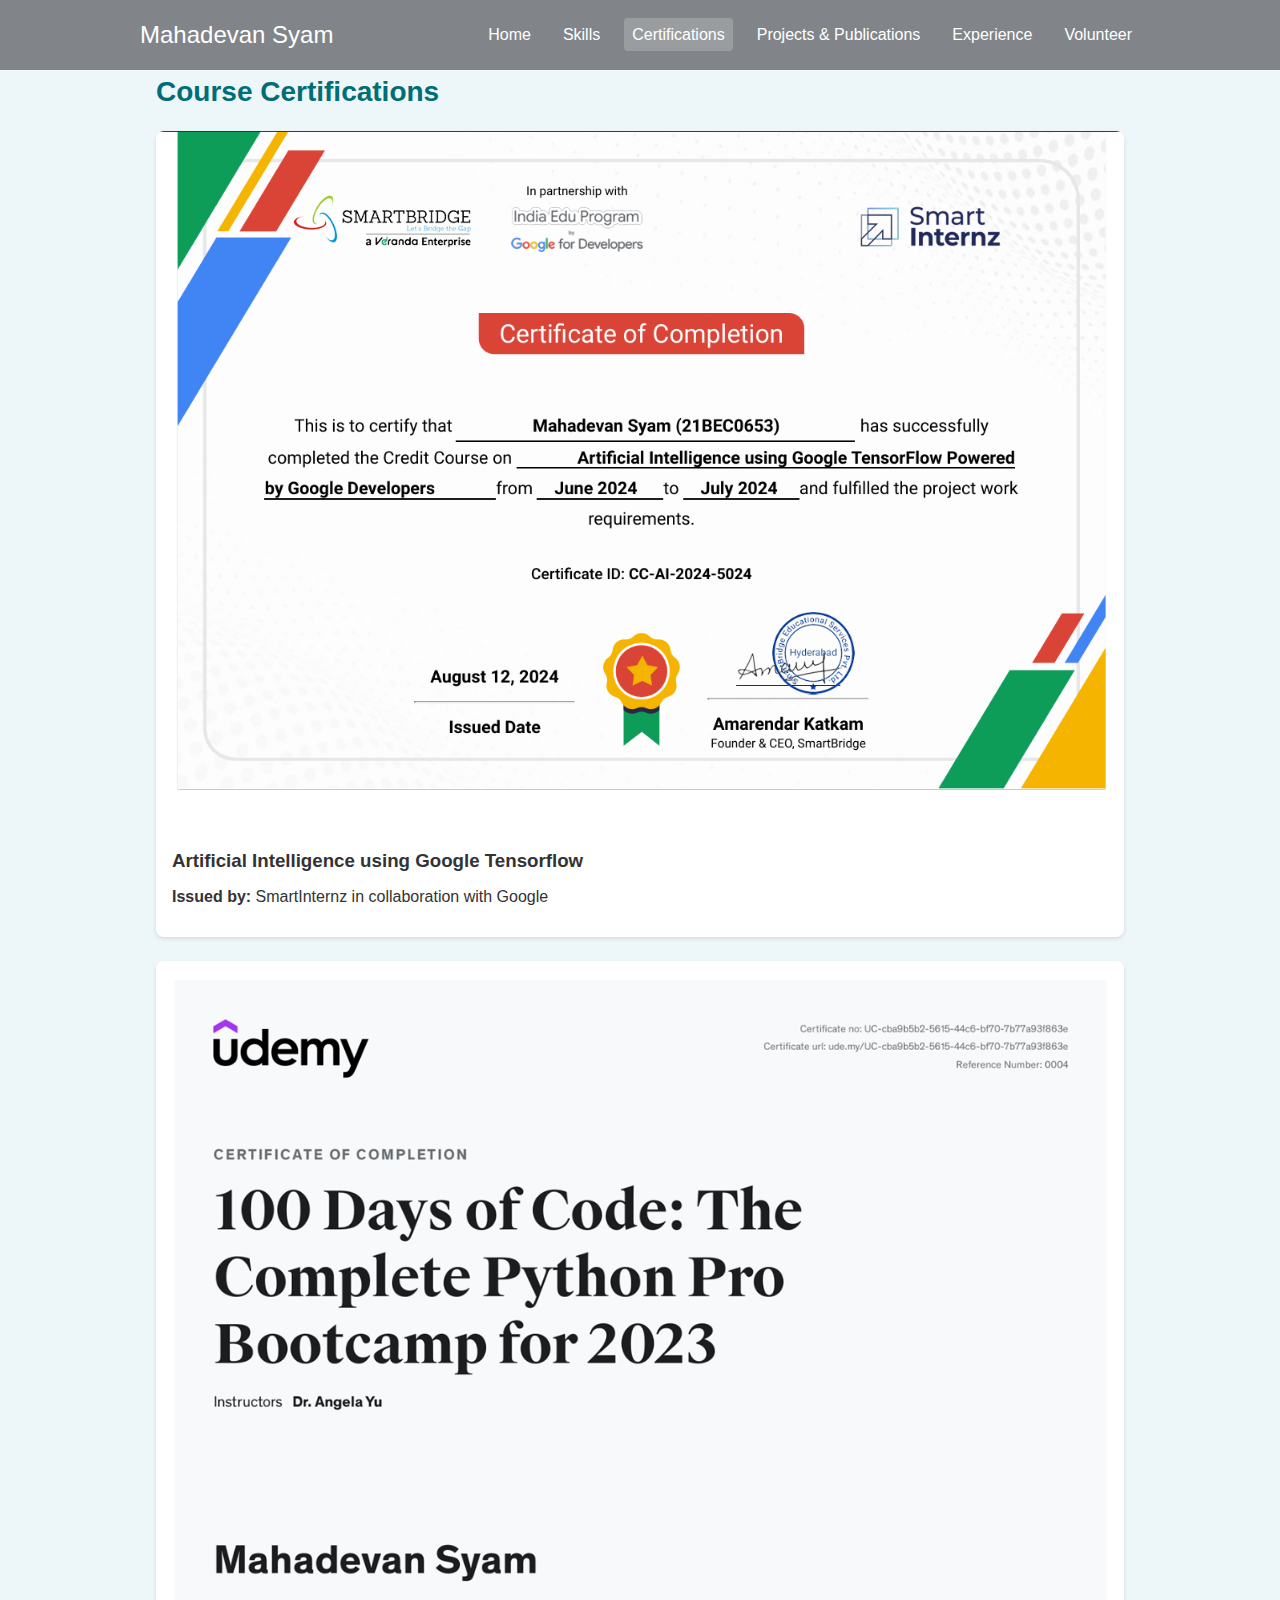
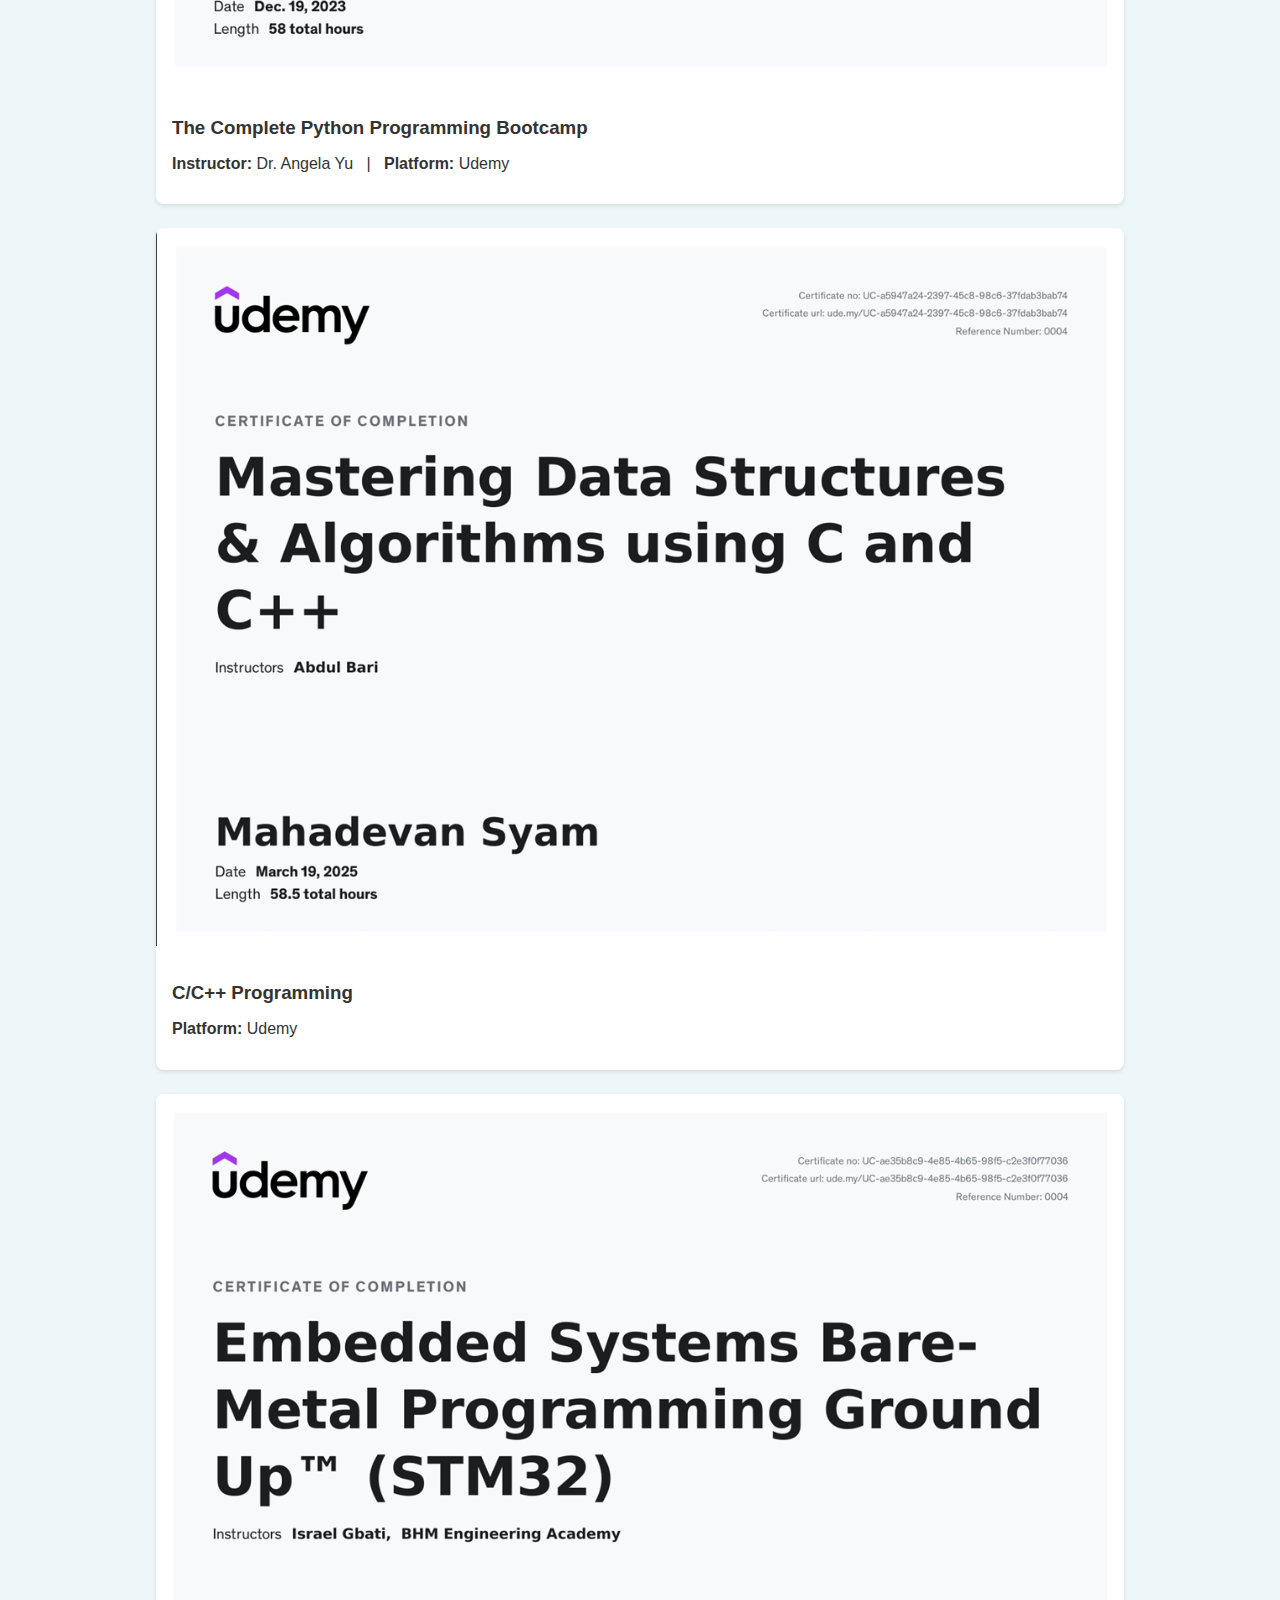
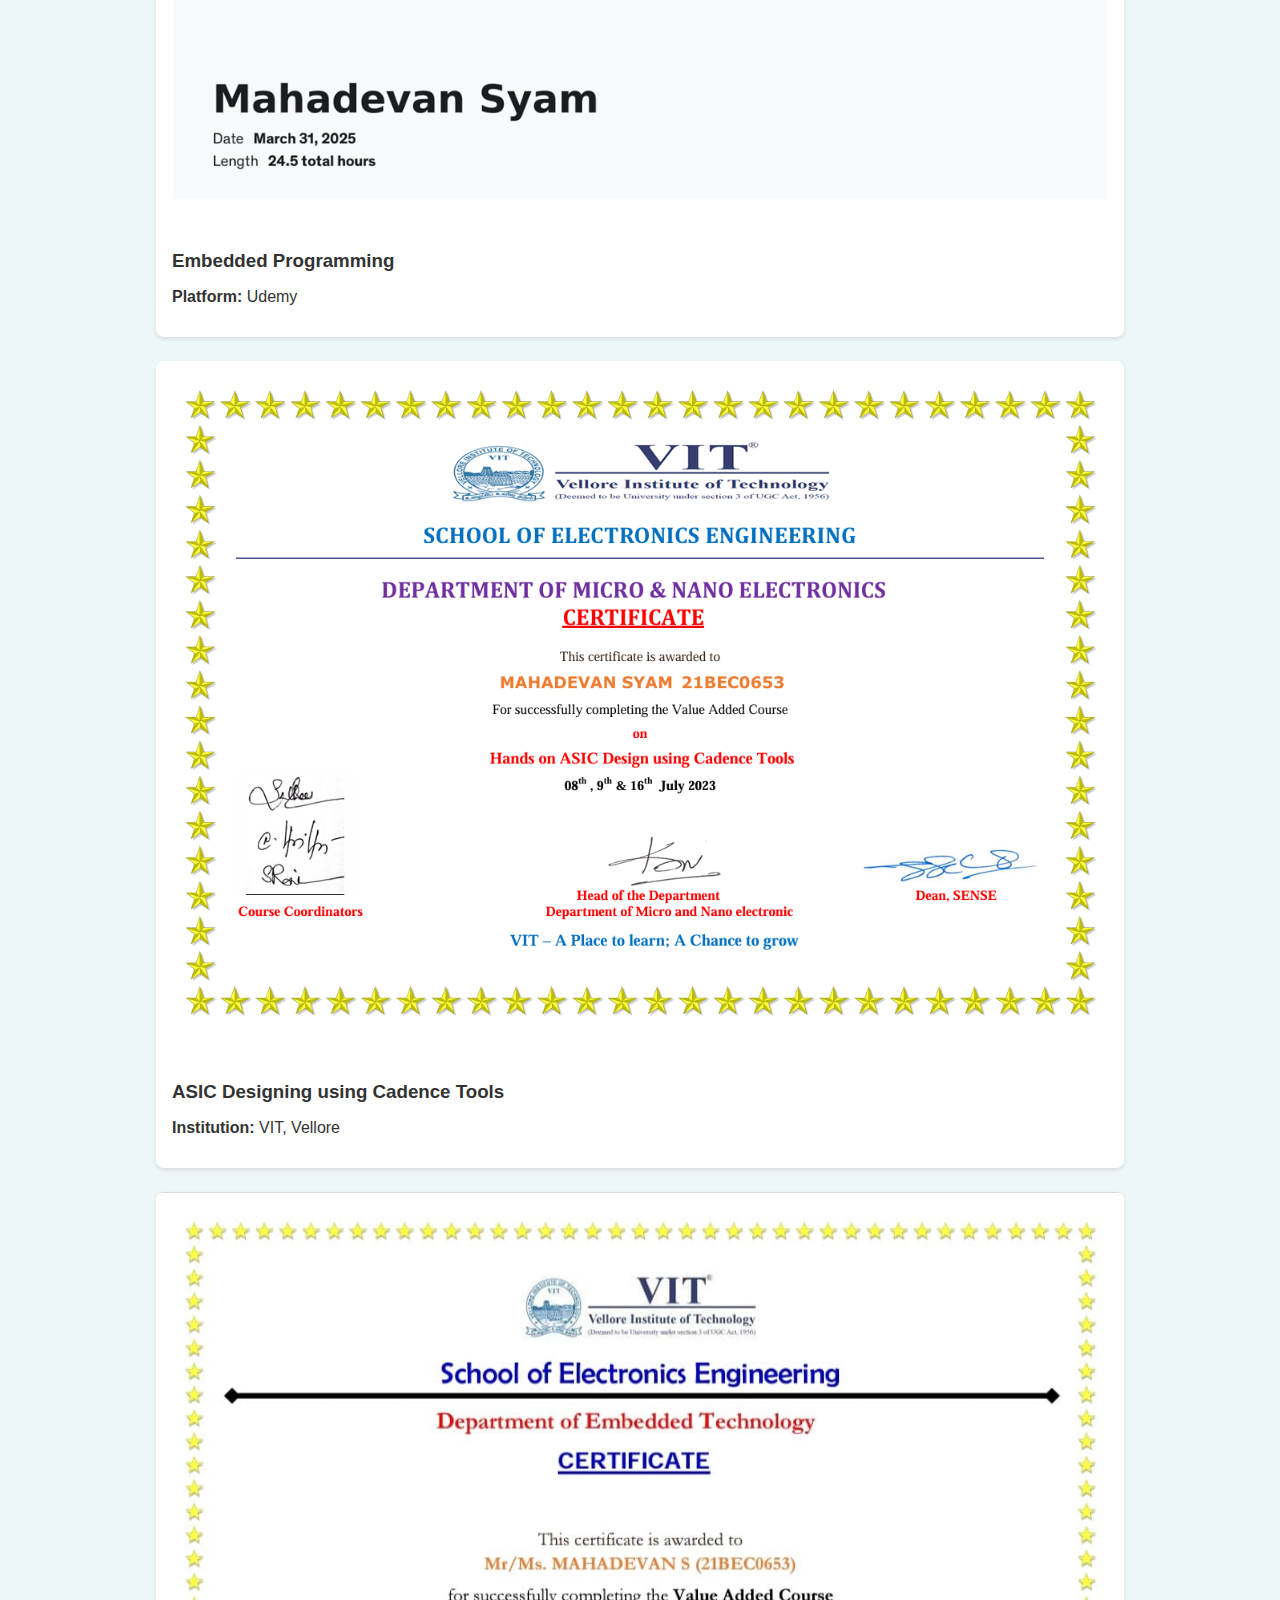
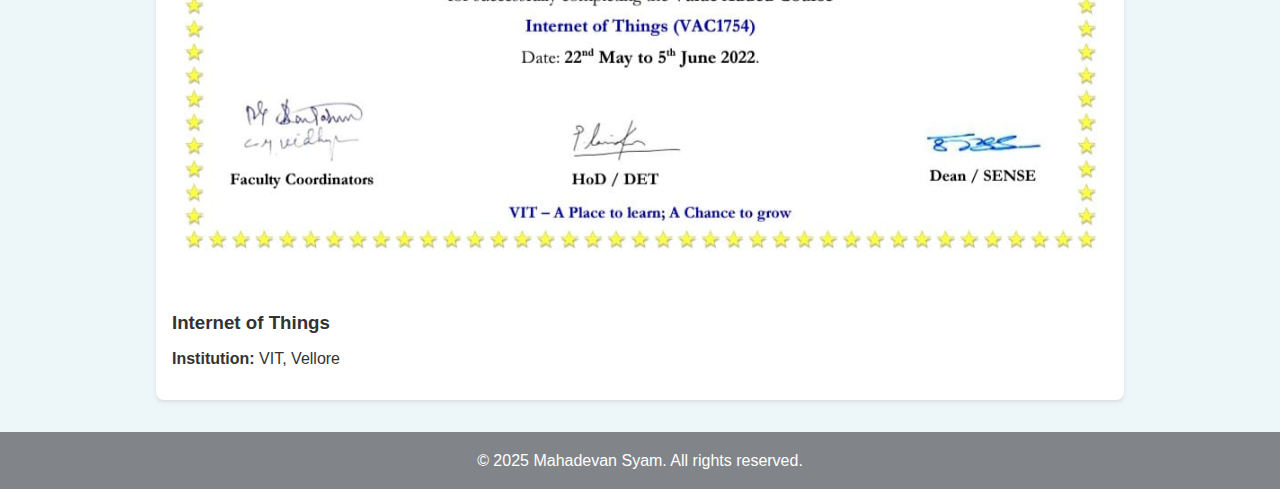
<file: certifications.html>
<!DOCTYPE html>
<html lang="en">
<head>
  <meta charset="UTF-8" />
  <meta name="viewport" content="width=device-width, initial-scale=1.0" />
  <title>Certifications | Mahadevan Syam</title>
  <link rel="stylesheet" href="css/style.css" />
</head>
<body>
  <header>
    <!-- same header/nav -->
    <div class="container header-content">
      <a href="index.html" class="logo">Mahadevan Syam</a>
      <button class="nav-toggle" id="navToggle" aria-label="Toggle navigation">☰</button>
      <nav id="navMenu" class="nav-menu">
        <ul>
          <li><a href="index.html">Home</a></li>
          <li><a href="skills.html">Skills</a></li>
          <li><a href="certifications.html">Certifications</a></li>
          <li><a href="projects.html">Projects & Publications</a></li>
          <li><a href="experience.html">Experience</a></li>
          <li><a href="volunteer.html">Volunteer</a></li>
        </ul>
      </nav>
    </div>
  </header>

  <main class="container">
  <h2 class="section-title">Course Certifications</h2>

  <div class="card">
    <img src="images/cert_tensorflow.png" alt="AI with TensorFlow Certificate" class="responsive" />
    <div class="card-content">
      <h3>Artificial Intelligence using Google Tensorflow</h3>
      <p><strong>Issued by:</strong> SmartInternz in collaboration with Google</p>
    </div>
  </div>

  <div class="card">
    <img src="images/cert_python.png" alt="Python Programming Bootcamp Certificate" class="responsive" />
    <div class="card-content">
      <h3>The Complete Python Programming Bootcamp</h3>
      <p><strong>Instructor:</strong> Dr. Angela Yu &nbsp; | &nbsp; <strong>Platform:</strong> Udemy</p>
    </div>
  </div>

  <div class="card">
    <img src="images/cert_cpp.png" alt="C/C++ Programming Certificate" class="responsive" />
    <div class="card-content">
      <h3>C/C++ Programming</h3>
      <p><strong>Platform:</strong> Udemy</p>
    </div>
  </div>

  <div class="card">
    <img src="images/cert_embedded.png" alt="C/C++ Programming Certificate" class="responsive" />
    <div class="card-content">
      <h3>Embedded Programming</h3>
      <p><strong>Platform:</strong> Udemy</p>
    </div>
  </div>

  <div class="card">
    <img src="images/cert_asic.png" alt="ASIC Design Certificate" class="responsive" />
    <div class="card-content">
      <h3>ASIC Designing using Cadence Tools</h3>
      <p><strong>Institution:</strong> VIT, Vellore</p>
    </div>
  </div>

  <div class="card">
    <img src="images/cert_iot.png" alt="IoT Certificate" class="responsive" />
    <div class="card-content">
      <h3>Internet of Things</h3>
      <p><strong>Institution:</strong> VIT, Vellore</p>
    </div>
  </div>
</main>

  <footer>
    <div class="container">
      <p>&copy; 2025 Mahadevan Syam. All rights reserved.</p>
    </div>
  </footer>
  <script src="js/script.js"></script>
</body>
</html>
</file>
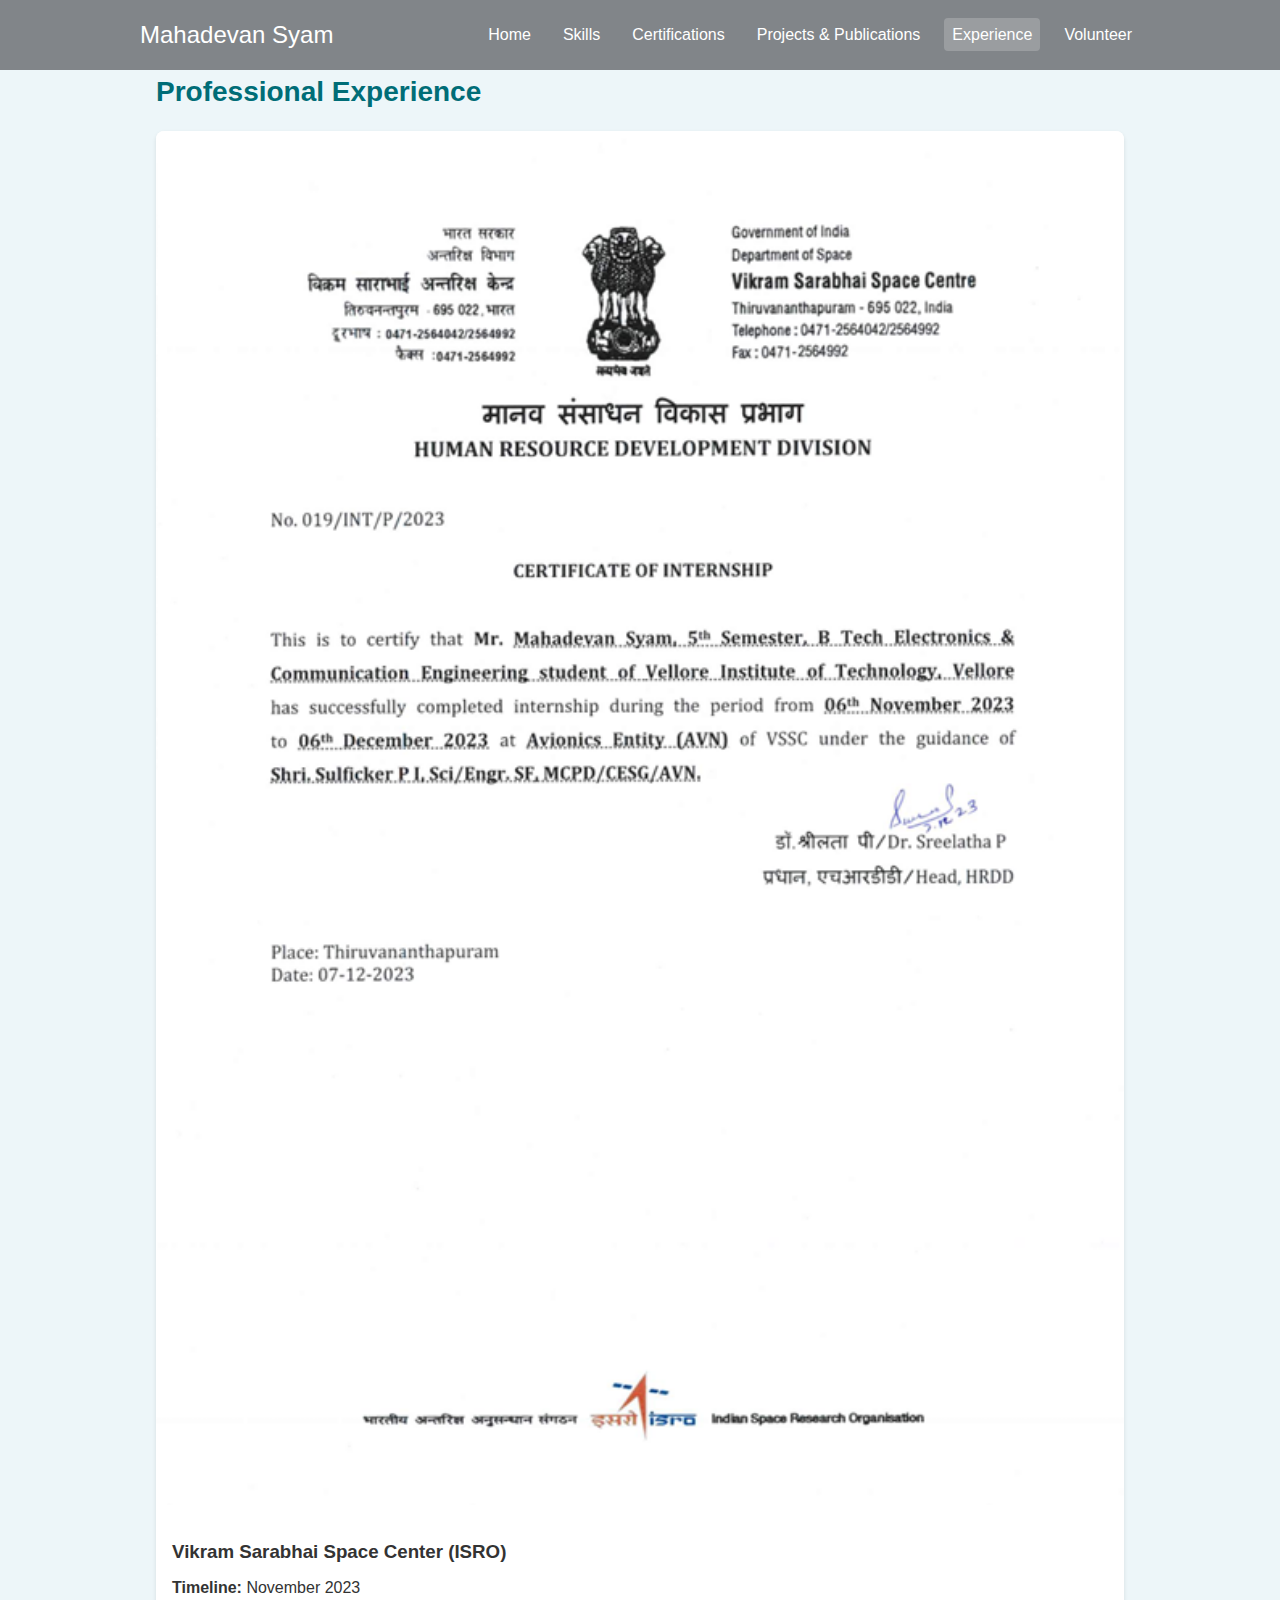
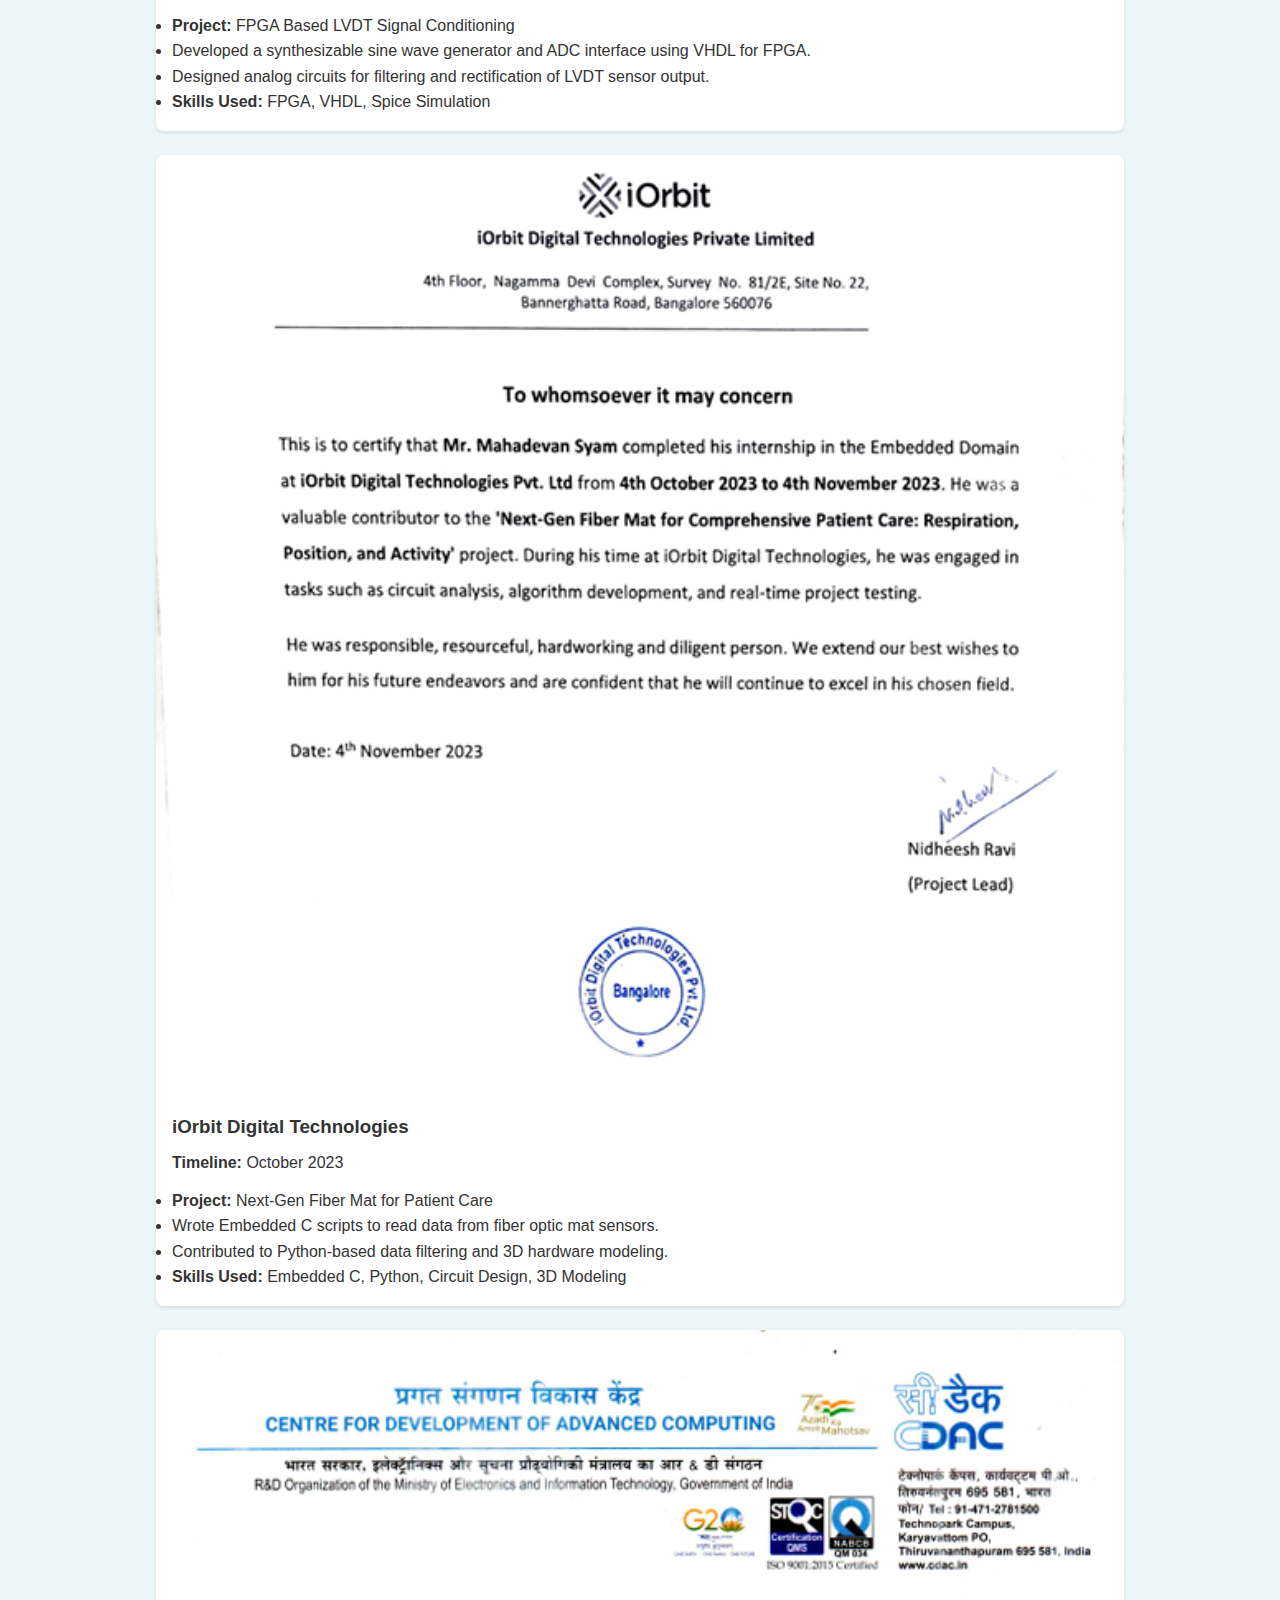
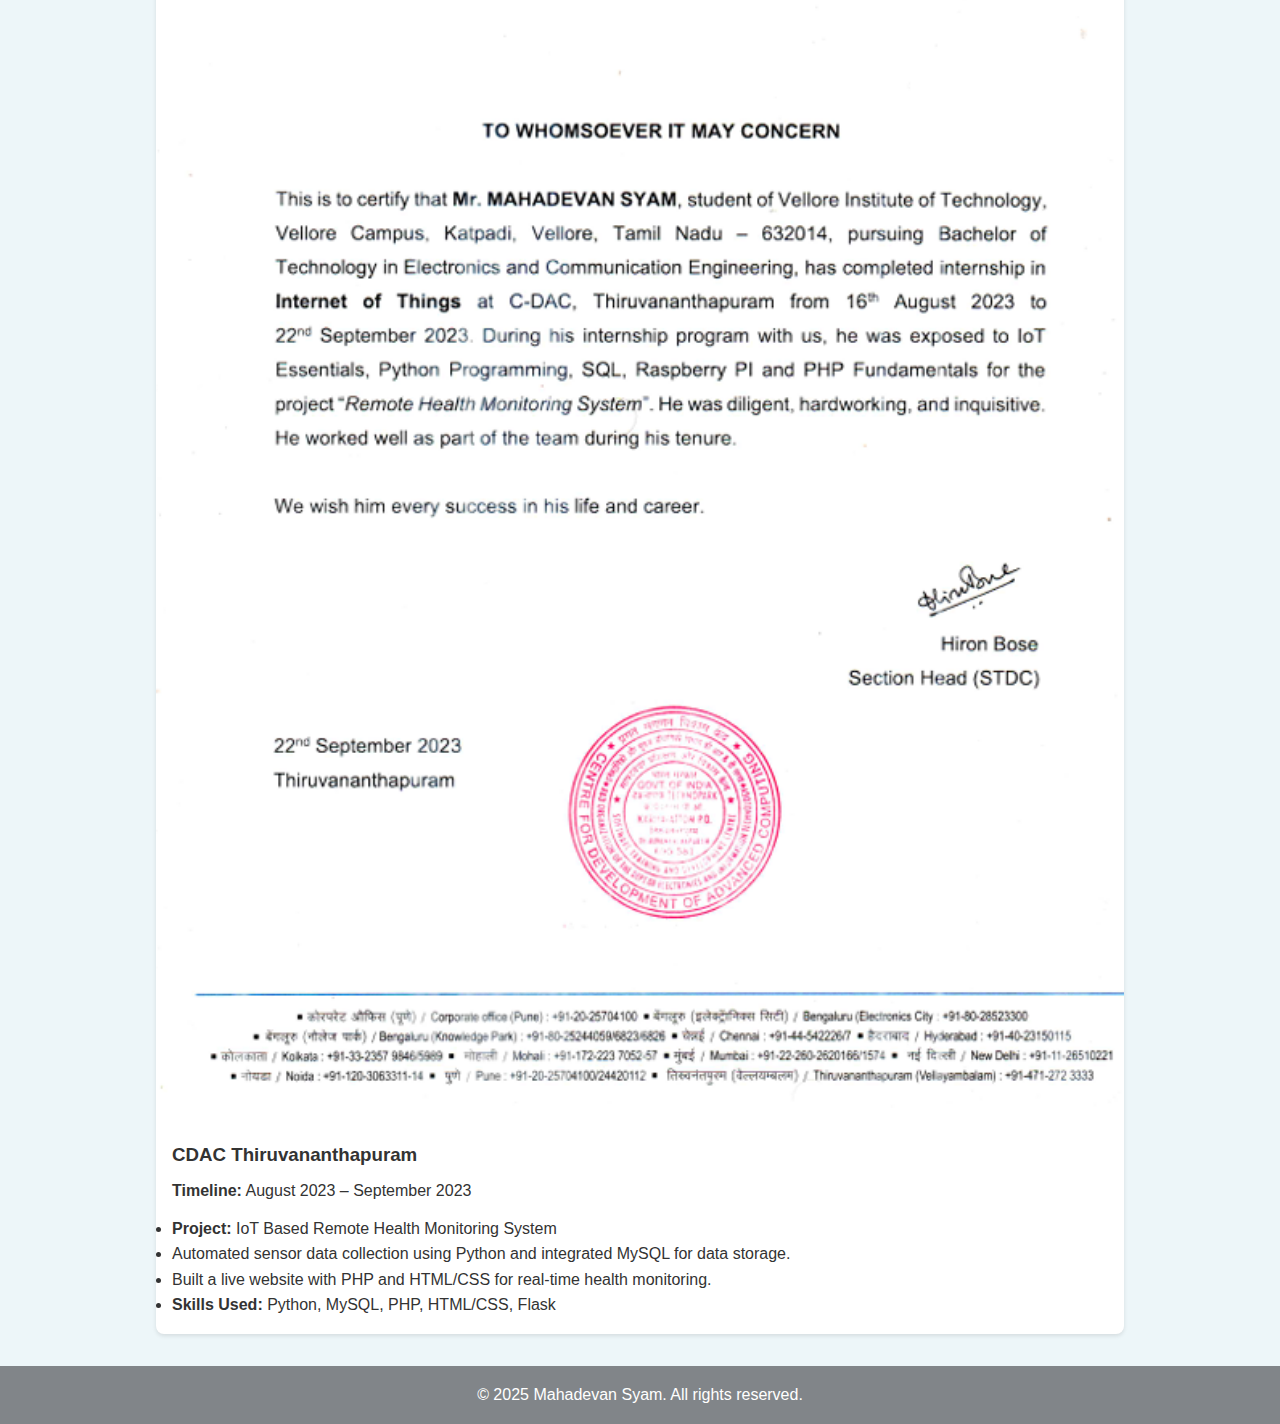
<file: experience.html>
<!DOCTYPE html>
<html lang="en">
<head>
  <meta charset="UTF-8" />
  <meta name="viewport" content="width=device-width, initial-scale=1.0" />
  <title>Experience | Mahadevan Syam</title>
  <link rel="stylesheet" href="css/style.css" />
</head>
<body>
  <header>
    <!-- same header/nav -->
    <div class="container header-content">
      <a href="index.html" class="logo">Mahadevan Syam</a>
      <button class="nav-toggle" id="navToggle" aria-label="Toggle navigation">☰</button>
      <nav id="navMenu" class="nav-menu">
        <ul>
          <li><a href="index.html">Home</a></li>
          <li><a href="skills.html">Skills</a></li>
          <li><a href="certifications.html">Certifications</a></li>
          <li><a href="projects.html">Projects & Publications</a></li>
          <li><a href="experience.html">Experience</a></li>
          <li><a href="volunteer.html">Volunteer</a></li>
        </ul>
      </nav>
    </div>
  </header>

<main class="container">
  <h2 class="section-title">Professional Experience</h2>

  <!-- ISRO Internship -->
  <div class="card">
    <img src="images/cert_isro.png" alt="ISRO Internship Certificate" class="responsive" />
    <div class="card-content">
      <h3>Vikram Sarabhai Space Center (ISRO)</h3>
      <p><strong>Timeline:</strong> November 2023</p>
      <ul>
        <li><strong>Project:</strong> FPGA Based LVDT Signal Conditioning</li>
        <li>Developed a synthesizable sine wave generator and ADC interface using VHDL for FPGA.</li>
        <li>Designed analog circuits for filtering and rectification of LVDT sensor output.</li>
        <li><strong>Skills Used:</strong> FPGA, VHDL, Spice Simulation</li>
      </ul>
    </div>
  </div>

  <!-- iOrbit Internship -->
  <div class="card">
    <img src="images/cert_iorbit.png" alt="iOrbit Internship Certificate" class="responsive" />
    <div class="card-content">
      <h3>iOrbit Digital Technologies</h3>
      <p><strong>Timeline:</strong> October 2023</p>
      <ul>
        <li><strong>Project:</strong> Next-Gen Fiber Mat for Patient Care</li>
        <li>Wrote Embedded C scripts to read data from fiber optic mat sensors.</li>
        <li>Contributed to Python-based data filtering and 3D hardware modeling.</li>
        <li><strong>Skills Used:</strong> Embedded C, Python, Circuit Design, 3D Modeling</li>
      </ul>
    </div>
  </div>

  <!-- CDAC Internship -->
  <div class="card">
    <img src="images/cert_cdac.png" alt="CDAC Internship Certificate" class="responsive" />
    <div class="card-content">
      <h3>CDAC Thiruvananthapuram</h3>
      <p><strong>Timeline:</strong> August 2023 – September 2023</p>
      <ul>
        <li><strong>Project:</strong> IoT Based Remote Health Monitoring System</li>
        <li>Automated sensor data collection using Python and integrated MySQL for data storage.</li>
        <li>Built a live website with PHP and HTML/CSS for real-time health monitoring.</li>
        <li><strong>Skills Used:</strong> Python, MySQL, PHP, HTML/CSS, Flask</li>
      </ul>
    </div>
  </div>
</main>



  <footer>
    <div class="container">
      <p>&copy; 2025 Mahadevan Syam. All rights reserved.</p>
    </div>
  </footer>
  <script src="js/script.js"></script>
</body>
</html>
</file>
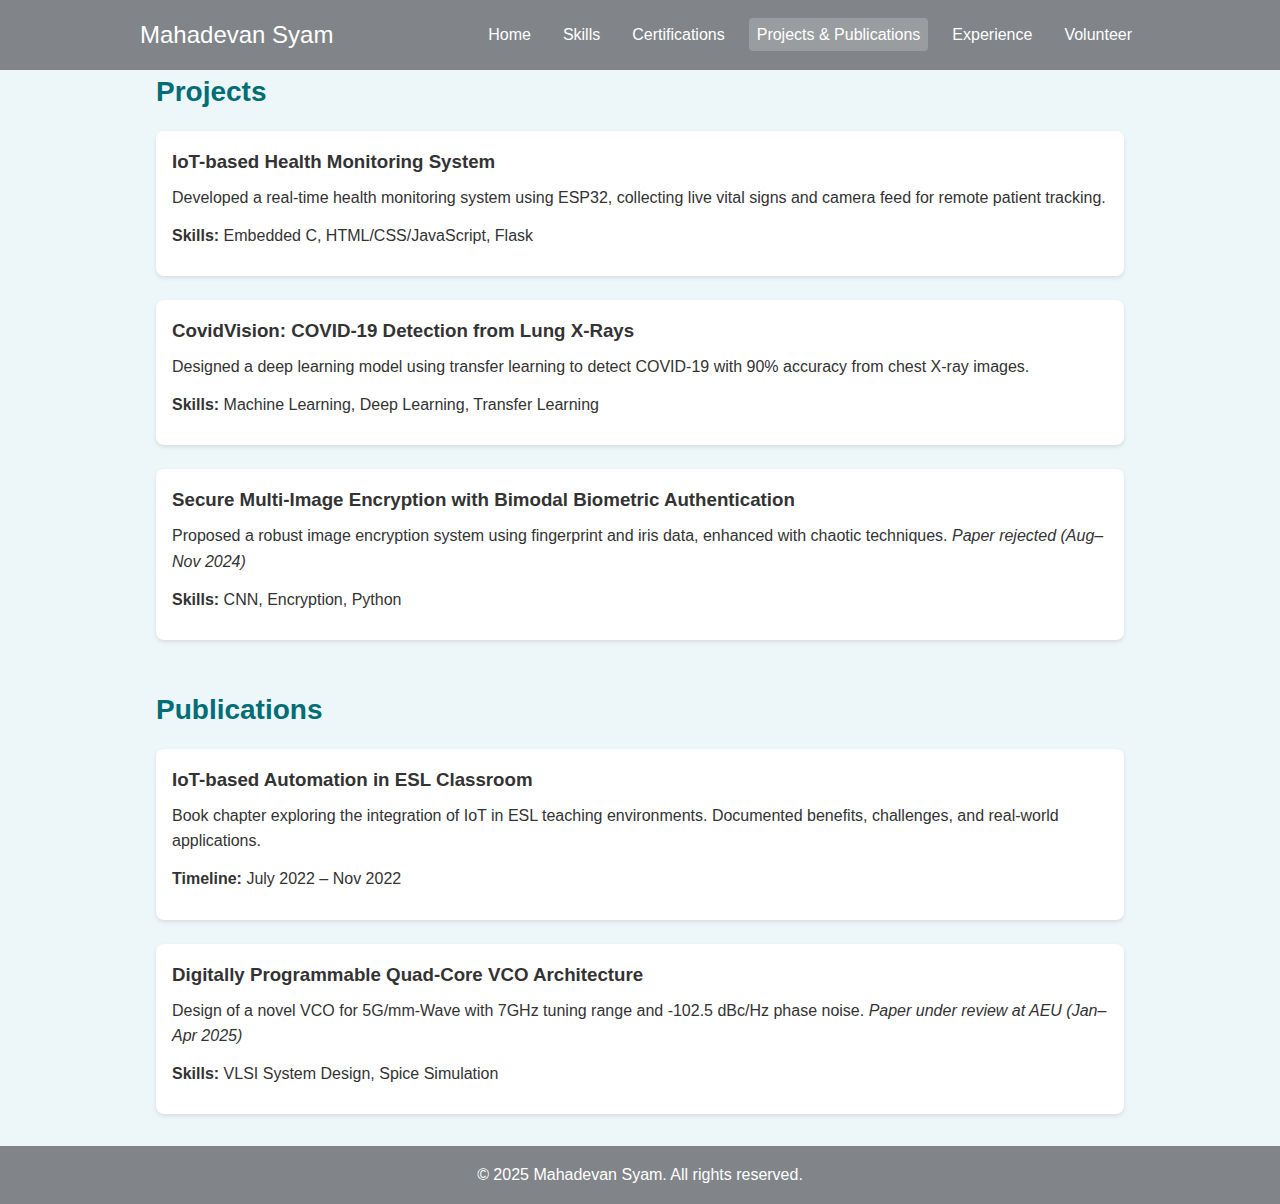
<file: projects.html>
<!DOCTYPE html>
<html lang="en">
<head>
  <meta charset="UTF-8" />
  <meta name="viewport" content="width=device-width, initial-scale=1.0" />
  <title>Projects & Publications | Mahadevan Syam</title>
  <link rel="stylesheet" href="css/style.css" />
</head>
<body>
  <header>
    <!-- same header/nav -->
    <div class="container header-content">
      <a href="index.html" class="logo">Mahadevan Syam</a>
      <button class="nav-toggle" id="navToggle" aria-label="Toggle navigation">☰</button>
      <nav id="navMenu" class="nav-menu">
        <ul>
          <li><a href="index.html">Home</a></li>
          <li><a href="skills.html">Skills</a></li>
          <li><a href="certifications.html">Certifications</a></li>
          <li><a href="projects.html">Projects & Publications</a></li>
          <li><a href="experience.html">Experience</a></li>
          <li><a href="volunteer.html">Volunteer</a></li>
        </ul>
      </nav>
    </div>
  </header>

  <main class="container">
  <h2 class="section-title">Projects</h2>

  <div class="card">
    <div class="card-content">
      <h3>IoT-based Health Monitoring System</h3>
      <p>Developed a real-time health monitoring system using ESP32, collecting live vital signs and camera feed for remote patient tracking.</p>
      <p><strong>Skills:</strong> Embedded C, HTML/CSS/JavaScript, Flask</p>
    </div>
  </div>

  <div class="card">
    <div class="card-content">
      <h3>CovidVision: COVID-19 Detection from Lung X-Rays</h3>
      <p>Designed a deep learning model using transfer learning to detect COVID-19 with 90% accuracy from chest X-ray images.</p>
      <p><strong>Skills:</strong> Machine Learning, Deep Learning, Transfer Learning</p>
    </div>
  </div>

  <div class="card">
    <div class="card-content">
      <h3>Secure Multi-Image Encryption with Bimodal Biometric Authentication</h3>
      <p>Proposed a robust image encryption system using fingerprint and iris data, enhanced with chaotic techniques. <em>Paper rejected (Aug–Nov 2024)</em></p>
      <p><strong>Skills:</strong> CNN, Encryption, Python</p>
    </div>
  </div>

  <h2 class="section-title" style="margin-top: 3rem;">Publications</h2>

  <div class="card">
    <div class="card-content">
      <h3>IoT-based Automation in ESL Classroom</h3>
      <p>Book chapter exploring the integration of IoT in ESL teaching environments. Documented benefits, challenges, and real-world applications.</p>
      <p><strong>Timeline:</strong> July 2022 – Nov 2022</p>
    </div>
  </div>

    <div class="card">
    <div class="card-content">
      <h3>Digitally Programmable Quad-Core VCO Architecture</h3>
      <p>Design of a novel VCO for 5G/mm-Wave with 7GHz tuning range and -102.5 dBc/Hz phase noise. <em>Paper under review at AEU (Jan–Apr 2025)</em></p>
      <p><strong>Skills:</strong> VLSI System Design, Spice Simulation</p>
    </div>
  </div>
</main>

  <footer>
    <div class="container">
      <p>&copy; 2025 Mahadevan Syam. All rights reserved.</p>
    </div>
  </footer>
  <script src="js/script.js"></script>
</body>
</html>
</file>
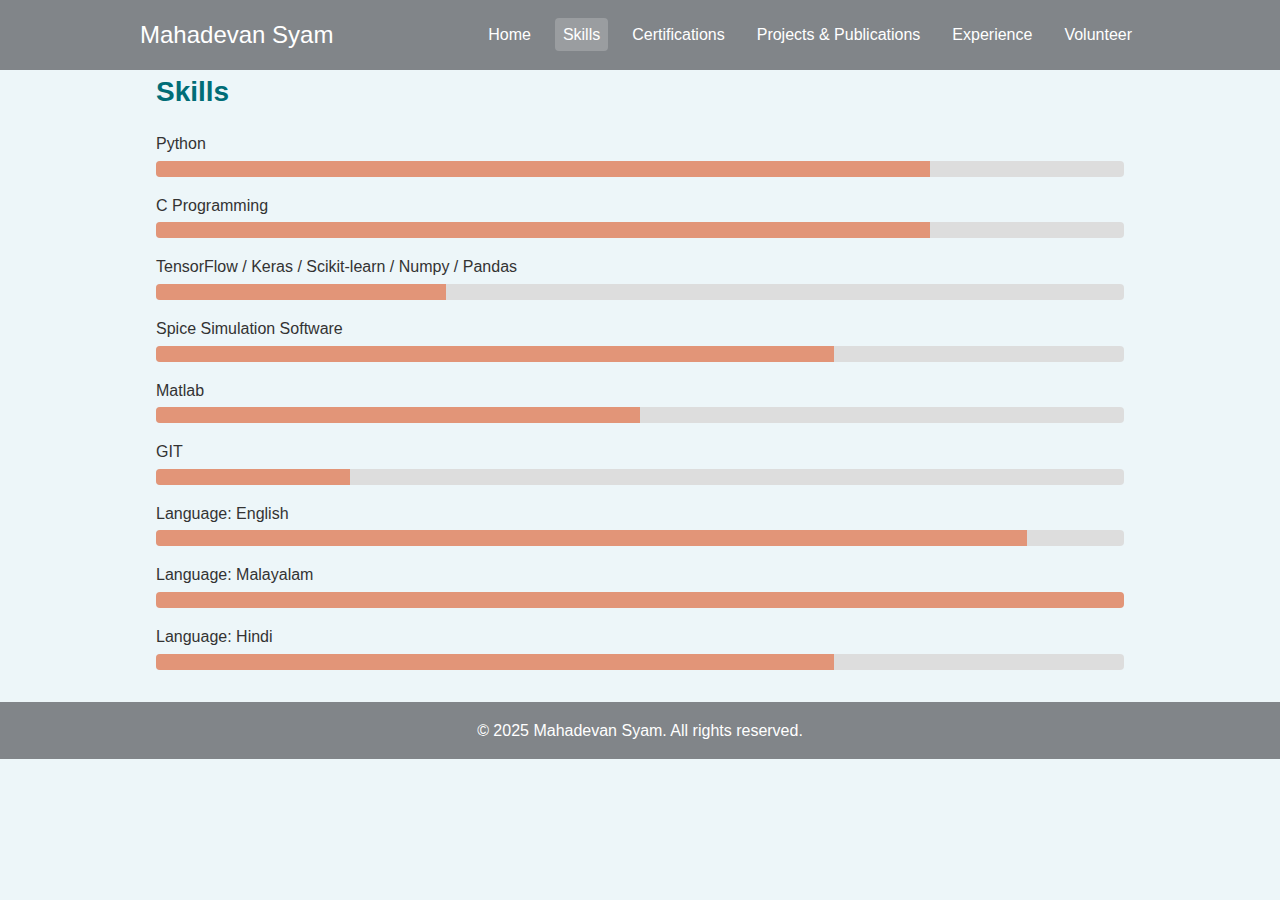
<file: skills.html>
<!DOCTYPE html>
<html lang="en">
<head>
  <meta charset="UTF-8" />
  <meta name="viewport" content="width=device-width, initial-scale=1.0" />
  <title>Skills | Mahadevan Syam</title>
  <link rel="stylesheet" href="css/style.css" />
</head>
<body>
  <header>
    <!-- same header/nav as before -->
    <div class="container header-content">
      <a href="index.html" class="logo">Mahadevan Syam</a>
      <button class="nav-toggle" id="navToggle" aria-label="Toggle navigation">☰</button>
      <nav id="navMenu" class="nav-menu">
        <ul>
          <li><a href="index.html">Home</a></li>
          <li><a href="skills.html">Skills</a></li>
          <li><a href="certifications.html">Certifications</a></li>
          <li><a href="projects.html">Projects & Publications</a></li>
          <li><a href="experience.html">Experience</a></li>
          <li><a href="volunteer.html">Volunteer</a></li>
        </ul>
      </nav>
    </div>
  </header>

 <main class="container">
  <h2 class="section-title">Skills</h2>

  <div class="skill">
    <span>Python</span>
    <div class="progress"><div class="progress-bar" style="width: 80%;"></div></div>
  </div>

  <div class="skill">
    <span>C Programming</span>
    <div class="progress"><div class="progress-bar" style="width: 80%;"></div></div>
  </div>

  <div class="skill">
    <span>TensorFlow / Keras / Scikit-learn / Numpy / Pandas</span>
    <div class="progress"><div class="progress-bar" style="width: 30%;"></div></div>
  </div>

  <div class="skill">
    <span>Spice Simulation Software</span>
    <div class="progress"><div class="progress-bar" style="width: 70%;"></div></div>
  </div>

  <div class="skill">
    <span>Matlab</span>
    <div class="progress"><div class="progress-bar" style="width: 50%;"></div></div>
  </div>

  <div class="skill">
    <span>GIT</span>
    <div class="progress"><div class="progress-bar" style="width: 20%;"></div></div>
  </div>

  <div class="skill">
    <span>Language: English</span>
    <div class="progress"><div class="progress-bar" style="width: 90%;"></div></div>
  </div>

  <div class="skill">
    <span>Language: Malayalam</span>
    <div class="progress"><div class="progress-bar" style="width: 100%;"></div></div>
  </div>

  <div class="skill">
    <span>Language: Hindi</span>
    <div class="progress"><div class="progress-bar" style="width: 70%;"></div></div>
  </div>

</main>

  <footer>
    <div class="container">
      <p>&copy; 2025 Mahadevan Syam. All rights reserved.</p>
    </div>
  </footer>
  <script src="js/script.js"></script>
</body>
</html>
</file>
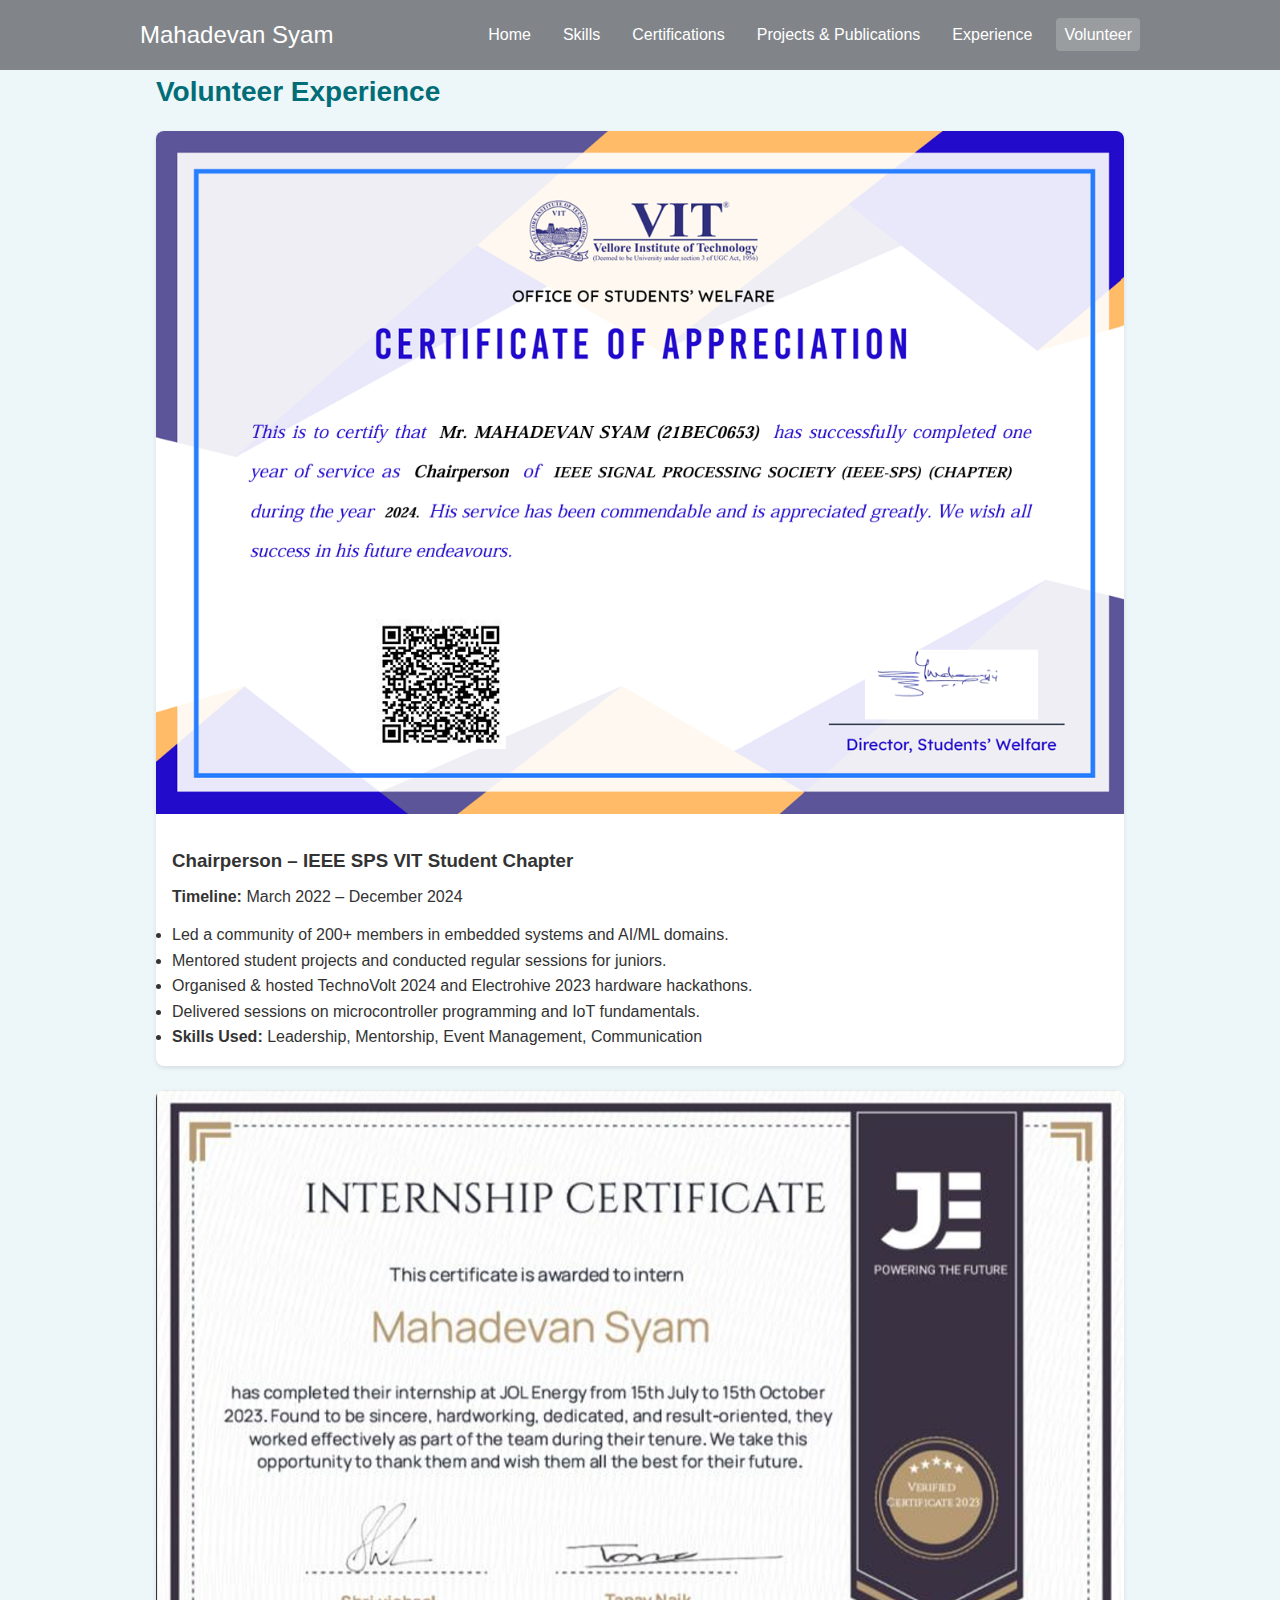
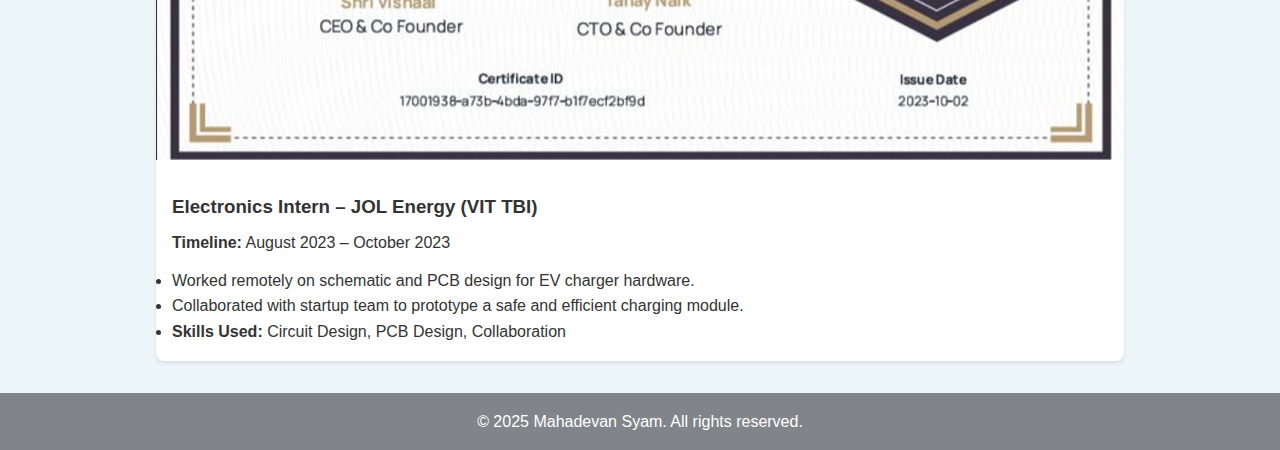
<file: volunteer.html>
<!DOCTYPE html>
<html lang="en">
<head>
  <meta charset="UTF-8" />
  <meta name="viewport" content="width=device-width, initial-scale=1.0" />
  <title>Volunteer | Mahadevan Syam</title>
  <link rel="stylesheet" href="css/style.css" />
</head>
<body>
  <header>
    <!-- same header/nav -->
    <div class="container header-content">
      <a href="index.html" class="logo">Mahadevan Syam</a>
      <button class="nav-toggle" id="navToggle" aria-label="Toggle navigation">☰</button>
      <nav id="navMenu" class="nav-menu">
        <ul>
          <li><a href="index.html">Home</a></li>
          <li><a href="skills.html">Skills</a></li>
          <li><a href="certifications.html">Certifications</a></li>
          <li><a href="projects.html">Projects & Publications</a></li>
          <li><a href="experience.html">Experience</a></li>
          <li><a href="volunteer.html">Volunteer</a></li>
        </ul>
      </nav>
    </div>
  </header>

  <main class="container">
  <h2 class="section-title">Volunteer Experience</h2>

  <!-- IEEE SPS VIT Chapter -->
  <div class="card">
    <img src="images/cert_ieee.png" alt="IEEE SPS VIT Chapter Certificate" class="responsive" />
    <div class="card-content">
      <h3>Chairperson – IEEE SPS VIT Student Chapter</h3>
      <p><strong>Timeline:</strong> March 2022 – December 2024</p>
      <ul>
        <li>Led a community of 200+ members in embedded systems and AI/ML domains.</li>
        <li>Mentored student projects and conducted regular sessions for juniors.</li>
        <li>Organised & hosted TechnoVolt 2024 and Electrohive 2023 hardware hackathons.</li>
        <li>Delivered sessions on microcontroller programming and IoT fundamentals.</li>
        <li><strong>Skills Used:</strong> Leadership, Mentorship, Event Management, Communication</li>
      </ul>
    </div>
  </div>

  <!-- JOL Energy Internship -->
  <div class="card">
    <img src="images/cert_jol.png" alt="JOL Energy Internship Certificate" class="responsive" />
    <div class="card-content">
      <h3>Electronics Intern – JOL Energy (VIT TBI)</h3>
      <p><strong>Timeline:</strong> August 2023 – October 2023</p>
      <ul>
        <li>Worked remotely on schematic and PCB design for EV charger hardware.</li>
        <li>Collaborated with startup team to prototype a safe and efficient charging module.</li>
        <li><strong>Skills Used:</strong> Circuit Design, PCB Design, Collaboration</li>
      </ul>
    </div>
  </div>
</main>



  <footer>
    <div class="container">
      <p>&copy; 2025 Mahadevan Syam. All rights reserved.</p>
    </div>
  </footer>
  <script src="js/script.js"></script>
</body>
</html>
</file>
<file: css/style.css>
/* Reset & base */
* {
  margin: 0;
  padding: 0;
  box-sizing: border-box;
}
html {
  font-family: Arial, Helvetica, sans-serif;
  line-height: 1.6;
}
body {
  color: #333;
  background-color: #edf6f9;
}

/* Container */
.container {
  max-width: 1000px;
  margin: 0 auto;
  padding: 0 1rem;
}

/* Header & Nav */
header {
  background-color: #818589;
  color: #fff;
}
.header-content {
  display: flex;
  align-items: center;
  justify-content: space-between;
  padding: 1rem 0;
}
.logo {
  font-size: 1.5rem;
  text-decoration: none;
  color: #fff;
}
.nav-menu ul {
  list-style: none;
  display: flex;
}
.nav-menu li {
  margin-left: 1rem;
}
.nav-menu a {
  color: #fff;
  text-decoration: none;
  padding: 0.5rem;
}
.nav-menu a:hover,
.nav-menu a.active {
  background-color: rgba(255, 255, 255, 0.2);
  border-radius: 4px;
}

/* Nav toggle for mobile */
.nav-toggle {
  display: none;
  background: none;
  border: none;
  color: #fff;
  font-size: 1.5rem;
  cursor: pointer;
}

/* Main sections */
main {
  padding: 2rem 0;
}

/* Footer */
footer {
  background-color: #818589;
  color: #fff;
  text-align: center;
  padding: 1rem 0;
  margin-top: 2rem;
}

/* Responsive Nav */
@media (max-width: 768px) {
  .nav-menu {
    position: absolute;
    top: 60px; /* adjust based on header height */
    right: 0;
    background-color: #004466;
    width: 200px;
    transform: translateX(100%);
    transition: transform 0.3s ease;
  }
  .nav-menu.open {
    transform: translateX(0);
  }
  .nav-menu ul {
    flex-direction: column;
    padding: 1rem;
  }
  .nav-menu li {
    margin: 0.5rem 0;
  }
  .nav-toggle {
    display: block;
  }
}

/* Utility: section headings */
.section-title {
  margin-bottom: 1rem;
  font-size: 1.75rem;
  color: #006d77;
}

/* Cards (for projects/publications) */
.card {
  background: #fff;
  border-radius: 8px;
  box-shadow: 0 2px 4px rgba(0,0,0,0.1);
  margin-bottom: 1.5rem;
  overflow: hidden;
  display: flex;
  flex-direction: column;
}
.card img {
  width: 100%;
  height: auto;
}
.card-content {
  padding: 1rem;
}
.card-content h3 {
  margin-bottom: 0.5rem;
}
.card-content p {
  margin-bottom: 0.75rem;
}
.card-content a {
  color: #0066cc;
  text-decoration: none;
}
.card-content a:hover {
  text-decoration: underline;
}

/* Skills: progress bars */
.skill {
  margin-bottom: 1rem;
}
.skill span {
  display: block;
  margin-bottom: 0.25rem;
}
.progress {
  background: #ddd;
  border-radius: 4px;
  overflow: hidden;
}
.progress-bar {
  height: 1rem;
  background: #e29578;
  width: 0%; /* to be set inline */
}

/* Timeline / experience list */
.timeline {
  list-style: none;
  padding-left: 0;
}
.timeline li {
  margin-bottom: 1.5rem;
}
.timeline h4 {
  margin-bottom: 0.25rem;
}
.timeline .duration {
  font-style: italic;
  color: #666;
  margin-bottom: 0.5rem;
}

img.responsive {
  max-width: 100%;
  height: auto;
  display: block;
  margin-bottom: 1rem;
}
</file>
